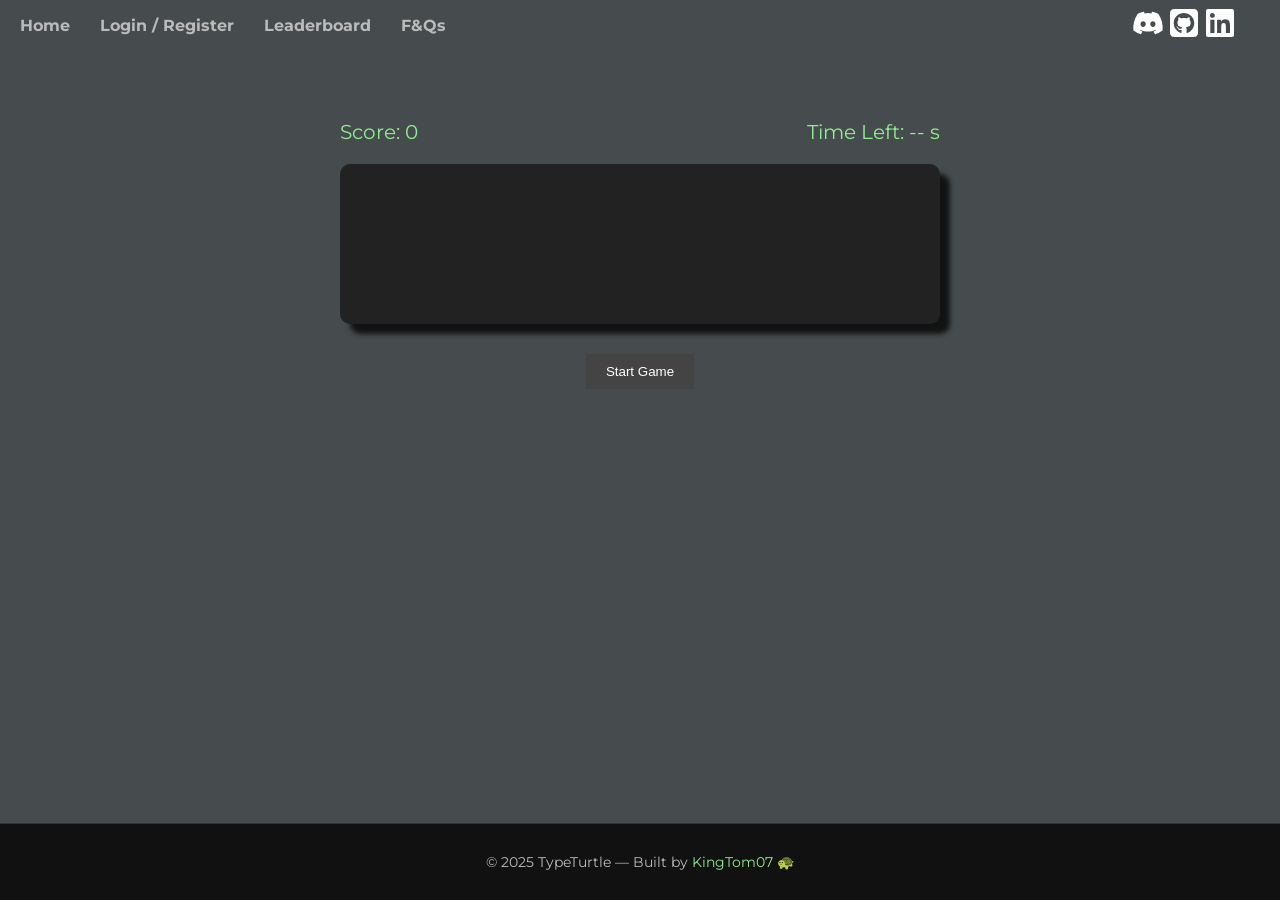
<file: TheFinalProject/arrows.html>
<!DOCTYPE html>
<html lang="en">
<head>
  <meta charset="UTF-8" />
  <title>Arrow/WASD Challenge | TypeTurtle</title>
  <link href="https://fonts.googleapis.com/css2?family=Montserrat:wght@400;600&display=swap" rel="stylesheet">
  <link rel="stylesheet" href="style.css" />
</head>
<body>
  <div class="topnav">
    <div class="navlinks">
      <a href="index.htm">Home</a>
      <a href="login.html">Login / Register</a>
      <a href="leaderboard.html">Leaderboard</a>
      <a href="faq.html">F&Qs</a>
    </div>
    <div class="socialLinks">
      <svg xmlns="http://www.w3.org/2000/svg" viewBox="0 0 640 512" class="icon"><!--!Font Awesome Free 6.7.2 by @fontawesome - https://fontawesome.com License - https://fontawesome.com/license/free Copyright 2025 Fonticons, Inc.--><path d="M524.5 69.8a1.5 1.5 0 0 0 -.8-.7A485.1 485.1 0 0 0 404.1 32a1.8 1.8 0 0 0 -1.9 .9 337.5 337.5 0 0 0 -14.9 30.6 447.8 447.8 0 0 0 -134.4 0 309.5 309.5 0 0 0 -15.1-30.6 1.9 1.9 0 0 0 -1.9-.9A483.7 483.7 0 0 0 116.1 69.1a1.7 1.7 0 0 0 -.8 .7C39.1 183.7 18.2 294.7 28.4 404.4a2 2 0 0 0 .8 1.4A487.7 487.7 0 0 0 176 479.9a1.9 1.9 0 0 0 2.1-.7A348.2 348.2 0 0 0 208.1 430.4a1.9 1.9 0 0 0 -1-2.6 321.2 321.2 0 0 1 -45.9-21.9 1.9 1.9 0 0 1 -.2-3.1c3.1-2.3 6.2-4.7 9.1-7.1a1.8 1.8 0 0 1 1.9-.3c96.2 43.9 200.4 43.9 295.5 0a1.8 1.8 0 0 1 1.9 .2c2.9 2.4 6 4.9 9.1 7.2a1.9 1.9 0 0 1 -.2 3.1 301.4 301.4 0 0 1 -45.9 21.8 1.9 1.9 0 0 0 -1 2.6 391.1 391.1 0 0 0 30 48.8 1.9 1.9 0 0 0 2.1 .7A486 486 0 0 0 610.7 405.7a1.9 1.9 0 0 0 .8-1.4C623.7 277.6 590.9 167.5 524.5 69.8zM222.5 337.6c-29 0-52.8-26.6-52.8-59.2S193.1 219.1 222.5 219.1c29.7 0 53.3 26.8 52.8 59.2C275.3 311 251.9 337.6 222.5 337.6zm195.4 0c-29 0-52.8-26.6-52.8-59.2S388.4 219.1 417.9 219.1c29.7 0 53.3 26.8 52.8 59.2C470.7 311 447.5 337.6 417.9 337.6z"/></svg>
      <svg xmlns="http://www.w3.org/2000/svg" viewBox="0 0 448 512" class="icon"><!--!Font Awesome Free 6.7.2 by @fontawesome - https://fontawesome.com License - https://fontawesome.com/license/free Copyright 2025 Fonticons, Inc.--><path d="M448 96c0-35.3-28.7-64-64-64H64C28.7 32 0 60.7 0 96V416c0 35.3 28.7 64 64 64H384c35.3 0 64-28.7 64-64V96zM265.8 407.7c0-1.8 0-6 .1-11.6c.1-11.4 .1-28.8 .1-43.7c0-15.6-5.2-25.5-11.3-30.7c37-4.1 76-9.2 76-73.1c0-18.2-6.5-27.3-17.1-39c1.7-4.3 7.4-22-1.7-45c-13.9-4.3-45.7 17.9-45.7 17.9c-13.2-3.7-27.5-5.6-41.6-5.6s-28.4 1.9-41.6 5.6c0 0-31.8-22.2-45.7-17.9c-9.1 22.9-3.5 40.6-1.7 45c-10.6 11.7-15.6 20.8-15.6 39c0 63.6 37.3 69 74.3 73.1c-4.8 4.3-9.1 11.7-10.6 22.3c-9.5 4.3-33.8 11.7-48.3-13.9c-9.1-15.8-25.5-17.1-25.5-17.1c-16.2-.2-1.1 10.2-1.1 10.2c10.8 5 18.4 24.2 18.4 24.2c9.7 29.7 56.1 19.7 56.1 19.7c0 9 .1 21.7 .1 30.6c0 4.8 .1 8.6 .1 10c0 4.3-3 9.5-11.5 8C106 393.6 59.8 330.8 59.8 257.4c0-91.8 70.2-161.5 162-161.5s166.2 69.7 166.2 161.5c.1 73.4-44.7 136.3-110.7 158.3c-8.4 1.5-11.5-3.7-11.5-8zm-90.5-54.8c-.2-1.5 1.1-2.8 3-3.2c1.9-.2 3.7 .6 3.9 1.9c.3 1.3-1 2.6-3 3c-1.9 .4-3.7-.4-3.9-1.7zm-9.1 3.2c-2.2 .2-3.7-.9-3.7-2.4c0-1.3 1.5-2.4 3.5-2.4c1.9-.2 3.7 .9 3.7 2.4c0 1.3-1.5 2.4-3.5 2.4zm-14.3-2.2c-1.9-.4-3.2-1.9-2.8-3.2s2.4-1.9 4.1-1.5c2 .6 3.3 2.1 2.8 3.4c-.4 1.3-2.4 1.9-4.1 1.3zm-12.5-7.3c-1.5-1.3-1.9-3.2-.9-4.1c.9-1.1 2.8-.9 4.3 .6c1.3 1.3 1.8 3.3 .9 4.1c-.9 1.1-2.8 .9-4.3-.6zm-8.5-10c-1.1-1.5-1.1-3.2 0-3.9c1.1-.9 2.8-.2 3.7 1.3c1.1 1.5 1.1 3.3 0 4.1c-.9 .6-2.6 0-3.7-1.5zm-6.3-8.8c-1.1-1.3-1.3-2.8-.4-3.5c.9-.9 2.4-.4 3.5 .6c1.1 1.3 1.3 2.8 .4 3.5c-.9 .9-2.4 .4-3.5-.6zm-6-6.4c-1.3-.6-1.9-1.7-1.5-2.6c.4-.6 1.5-.9 2.8-.4c1.3 .7 1.9 1.8 1.5 2.6c-.4 .9-1.7 1.1-2.8 .4z"/></svg>
      <svg xmlns="http://www.w3.org/2000/svg" viewBox="0 0 448 512" class="icon"><!--!Font Awesome Free 6.7.2 by @fontawesome - https://fontawesome.com License - https://fontawesome.com/license/free Copyright 2025 Fonticons, Inc.--><path d="M416 32H31.9C14.3 32 0 46.5 0 64.3v383.4C0 465.5 14.3 480 31.9 480H416c17.6 0 32-14.5 32-32.3V64.3c0-17.8-14.4-32.3-32-32.3zM135.4 416H69V202.2h66.5V416zm-33.2-243c-21.3 0-38.5-17.3-38.5-38.5S80.9 96 102.2 96c21.2 0 38.5 17.3 38.5 38.5 0 21.3-17.2 38.5-38.5 38.5zm282.1 243h-66.4V312c0-24.8-.5-56.7-34.5-56.7-34.6 0-39.9 27-39.9 54.9V416h-66.4V202.2h63.7v29.2h.9c8.9-16.8 30.6-34.5 62.9-34.5 67.2 0 79.7 44.3 79.7 101.9V416z"/></svg>

    </div>
  </div>

  <!-- Game container -->
  <div class="container" style="margin-top:120px;">
    <!-- Header row with score left and timer right -->
    <div class="game-header">
      <div class="score-container">
        Score: <span id="score">0</span>
      </div>
      <div class="timer-container">
        Time Left: <span id="timeLeft">--</span> s
      </div>
    </div>

    <!-- Big black box for the arrow sequence -->
    <div class="game-box">
      <div id="directionSequence" class="sequence"></div>
    </div>

    <!-- Start Button -->
    <button id="startBtn" onclick="startGame()">Start Game</button>

    <!-- (Optional) Hidden element for additional messages; not used here -->
    <div id="endMessage" class="hidden"></div>
  </div>

  <footer class="footer">
    <p>© 2025 TypeTurtle — Built by <a href="https://github.com/KingTom07" target="_blank">KingTom07 🐢</a></p>
  </footer>

  <script src="arrows.js"></script>
</body>
</html>
</file>
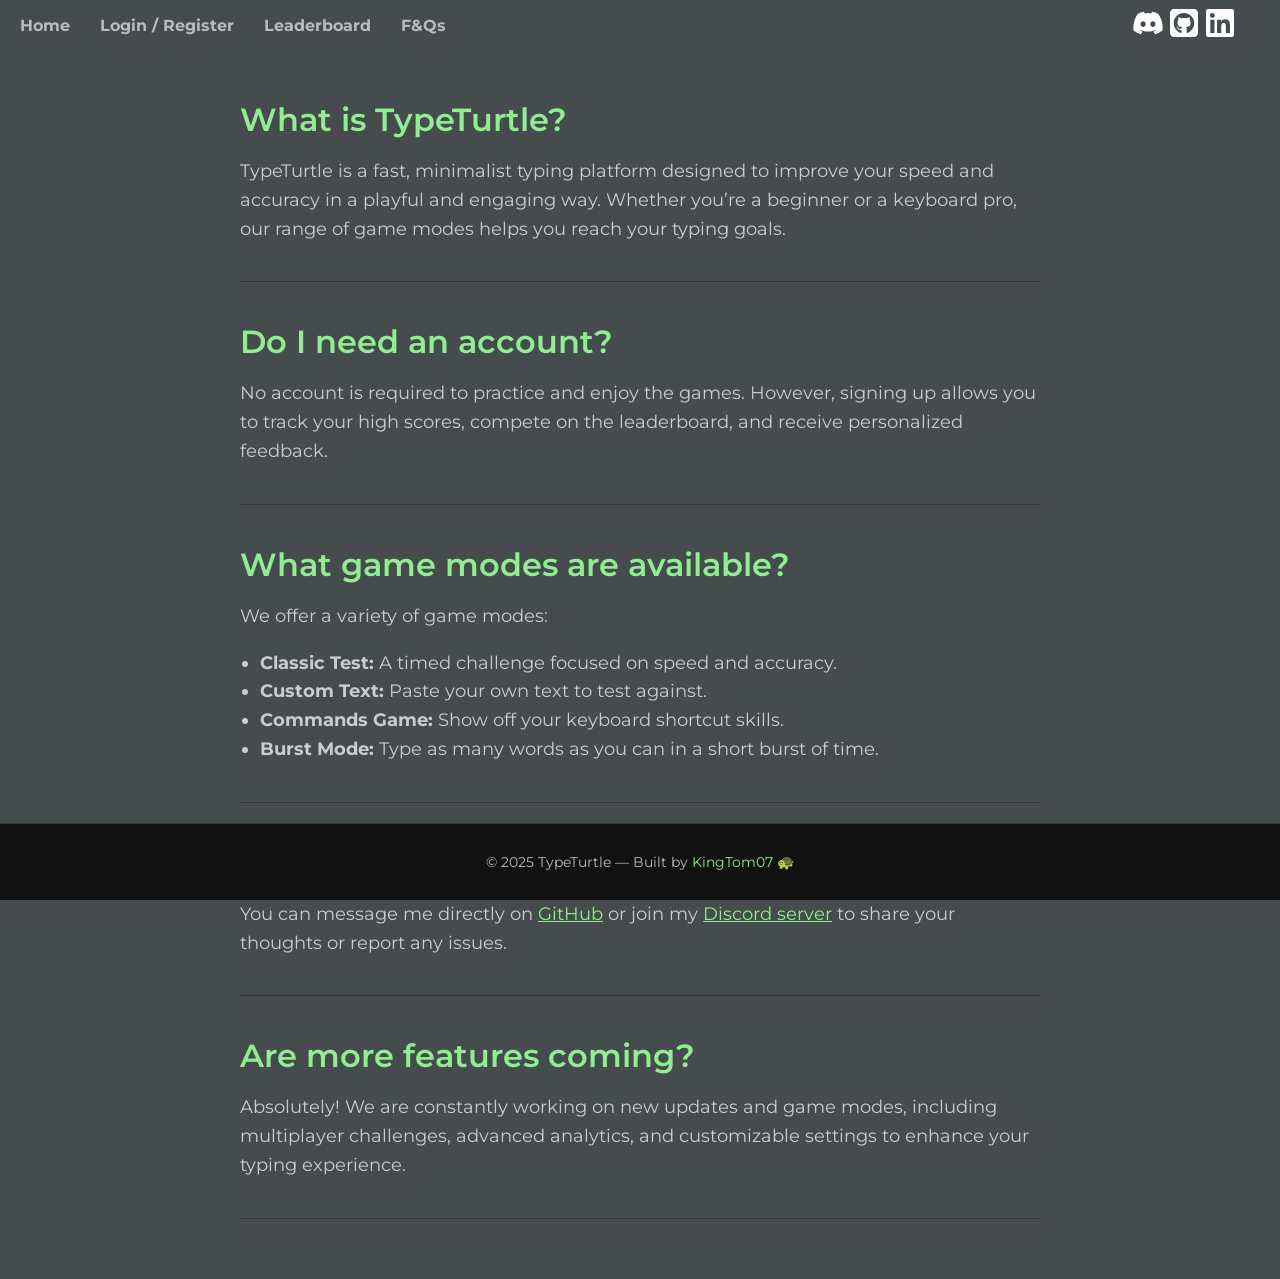
<file: TheFinalProject/faq.html>
<!DOCTYPE html>
<html lang="en">
<head>
  <meta charset="UTF-8">
  <title>FAQ | TypeTurtle</title>
  <meta name="viewport" content="width=device-width, initial-scale=1.0">
  <!-- Include Montserrat font -->
  <link href="https://fonts.googleapis.com/css2?family=Montserrat:wght@400;600&display=swap" rel="stylesheet">
  <link rel="stylesheet" href="style.css">
</head>
<body>
  <!-- Top Navigation -->
  <div class="topnav">
    <div class="navlinks">
        <a href="index.htm">Home</a>
        <a href="login.html">Login / Register</a>
        <a href="leaderboard.html">Leaderboard</a>
        <a href="faq.html">F&Qs</a>
      </div>
      <div class="socialLinks">
        <svg xmlns="http://www.w3.org/2000/svg" viewBox="0 0 640 512" class="icon"><!--!Font Awesome Free 6.7.2 by @fontawesome - https://fontawesome.com License - https://fontawesome.com/license/free Copyright 2025 Fonticons, Inc.--><path d="M524.5 69.8a1.5 1.5 0 0 0 -.8-.7A485.1 485.1 0 0 0 404.1 32a1.8 1.8 0 0 0 -1.9 .9 337.5 337.5 0 0 0 -14.9 30.6 447.8 447.8 0 0 0 -134.4 0 309.5 309.5 0 0 0 -15.1-30.6 1.9 1.9 0 0 0 -1.9-.9A483.7 483.7 0 0 0 116.1 69.1a1.7 1.7 0 0 0 -.8 .7C39.1 183.7 18.2 294.7 28.4 404.4a2 2 0 0 0 .8 1.4A487.7 487.7 0 0 0 176 479.9a1.9 1.9 0 0 0 2.1-.7A348.2 348.2 0 0 0 208.1 430.4a1.9 1.9 0 0 0 -1-2.6 321.2 321.2 0 0 1 -45.9-21.9 1.9 1.9 0 0 1 -.2-3.1c3.1-2.3 6.2-4.7 9.1-7.1a1.8 1.8 0 0 1 1.9-.3c96.2 43.9 200.4 43.9 295.5 0a1.8 1.8 0 0 1 1.9 .2c2.9 2.4 6 4.9 9.1 7.2a1.9 1.9 0 0 1 -.2 3.1 301.4 301.4 0 0 1 -45.9 21.8 1.9 1.9 0 0 0 -1 2.6 391.1 391.1 0 0 0 30 48.8 1.9 1.9 0 0 0 2.1 .7A486 486 0 0 0 610.7 405.7a1.9 1.9 0 0 0 .8-1.4C623.7 277.6 590.9 167.5 524.5 69.8zM222.5 337.6c-29 0-52.8-26.6-52.8-59.2S193.1 219.1 222.5 219.1c29.7 0 53.3 26.8 52.8 59.2C275.3 311 251.9 337.6 222.5 337.6zm195.4 0c-29 0-52.8-26.6-52.8-59.2S388.4 219.1 417.9 219.1c29.7 0 53.3 26.8 52.8 59.2C470.7 311 447.5 337.6 417.9 337.6z"/></svg>
        <svg xmlns="http://www.w3.org/2000/svg" viewBox="0 0 448 512" class="icon"><!--!Font Awesome Free 6.7.2 by @fontawesome - https://fontawesome.com License - https://fontawesome.com/license/free Copyright 2025 Fonticons, Inc.--><path d="M448 96c0-35.3-28.7-64-64-64H64C28.7 32 0 60.7 0 96V416c0 35.3 28.7 64 64 64H384c35.3 0 64-28.7 64-64V96zM265.8 407.7c0-1.8 0-6 .1-11.6c.1-11.4 .1-28.8 .1-43.7c0-15.6-5.2-25.5-11.3-30.7c37-4.1 76-9.2 76-73.1c0-18.2-6.5-27.3-17.1-39c1.7-4.3 7.4-22-1.7-45c-13.9-4.3-45.7 17.9-45.7 17.9c-13.2-3.7-27.5-5.6-41.6-5.6s-28.4 1.9-41.6 5.6c0 0-31.8-22.2-45.7-17.9c-9.1 22.9-3.5 40.6-1.7 45c-10.6 11.7-15.6 20.8-15.6 39c0 63.6 37.3 69 74.3 73.1c-4.8 4.3-9.1 11.7-10.6 22.3c-9.5 4.3-33.8 11.7-48.3-13.9c-9.1-15.8-25.5-17.1-25.5-17.1c-16.2-.2-1.1 10.2-1.1 10.2c10.8 5 18.4 24.2 18.4 24.2c9.7 29.7 56.1 19.7 56.1 19.7c0 9 .1 21.7 .1 30.6c0 4.8 .1 8.6 .1 10c0 4.3-3 9.5-11.5 8C106 393.6 59.8 330.8 59.8 257.4c0-91.8 70.2-161.5 162-161.5s166.2 69.7 166.2 161.5c.1 73.4-44.7 136.3-110.7 158.3c-8.4 1.5-11.5-3.7-11.5-8zm-90.5-54.8c-.2-1.5 1.1-2.8 3-3.2c1.9-.2 3.7 .6 3.9 1.9c.3 1.3-1 2.6-3 3c-1.9 .4-3.7-.4-3.9-1.7zm-9.1 3.2c-2.2 .2-3.7-.9-3.7-2.4c0-1.3 1.5-2.4 3.5-2.4c1.9-.2 3.7 .9 3.7 2.4c0 1.3-1.5 2.4-3.5 2.4zm-14.3-2.2c-1.9-.4-3.2-1.9-2.8-3.2s2.4-1.9 4.1-1.5c2 .6 3.3 2.1 2.8 3.4c-.4 1.3-2.4 1.9-4.1 1.3zm-12.5-7.3c-1.5-1.3-1.9-3.2-.9-4.1c.9-1.1 2.8-.9 4.3 .6c1.3 1.3 1.8 3.3 .9 4.1c-.9 1.1-2.8 .9-4.3-.6zm-8.5-10c-1.1-1.5-1.1-3.2 0-3.9c1.1-.9 2.8-.2 3.7 1.3c1.1 1.5 1.1 3.3 0 4.1c-.9 .6-2.6 0-3.7-1.5zm-6.3-8.8c-1.1-1.3-1.3-2.8-.4-3.5c.9-.9 2.4-.4 3.5 .6c1.1 1.3 1.3 2.8 .4 3.5c-.9 .9-2.4 .4-3.5-.6zm-6-6.4c-1.3-.6-1.9-1.7-1.5-2.6c.4-.6 1.5-.9 2.8-.4c1.3 .7 1.9 1.8 1.5 2.6c-.4 .9-1.7 1.1-2.8 .4z"/></svg>
        <svg xmlns="http://www.w3.org/2000/svg" viewBox="0 0 448 512" class="icon"><!--!Font Awesome Free 6.7.2 by @fontawesome - https://fontawesome.com License - https://fontawesome.com/license/free Copyright 2025 Fonticons, Inc.--><path d="M416 32H31.9C14.3 32 0 46.5 0 64.3v383.4C0 465.5 14.3 480 31.9 480H416c17.6 0 32-14.5 32-32.3V64.3c0-17.8-14.4-32.3-32-32.3zM135.4 416H69V202.2h66.5V416zm-33.2-243c-21.3 0-38.5-17.3-38.5-38.5S80.9 96 102.2 96c21.2 0 38.5 17.3 38.5 38.5 0 21.3-17.2 38.5-38.5 38.5zm282.1 243h-66.4V312c0-24.8-.5-56.7-34.5-56.7-34.6 0-39.9 27-39.9 54.9V416h-66.4V202.2h63.7v29.2h.9c8.9-16.8 30.6-34.5 62.9-34.5 67.2 0 79.7 44.3 79.7 101.9V416z"/></svg>

      </div>
  </div>

  <!-- FAQ Content -->
  <main class="faq-container">
    <section class="faq-section">
      <h2>What is TypeTurtle?</h2>
      <p>TypeTurtle is a fast, minimalist typing platform designed to improve your speed and accuracy in a playful and engaging way. Whether you’re a beginner or a keyboard pro, our range of game modes helps you reach your typing goals.</p>
    </section>

    <section class="faq-section">
      <h2>Do I need an account?</h2>
      <p>No account is required to practice and enjoy the games. However, signing up allows you to track your high scores, compete on the leaderboard, and receive personalized feedback.</p>
    </section>

    <section class="faq-section">
      <h2>What game modes are available?</h2>
      <p>We offer a variety of game modes:
        <ul>
          <li><strong>Classic Test:</strong> A timed challenge focused on speed and accuracy.</li>
          <li><strong>Custom Text:</strong> Paste your own text to test against.</li>
          <li><strong>Commands Game:</strong> Show off your keyboard shortcut skills.</li>
          <li><strong>Burst Mode:</strong> Type as many words as you can in a short burst of time.</li>
        </ul>
      </p>
    </section>

    <section class="faq-section">
      <h2>How can I give feedback?</h2>
      <p>You can message me directly on <a href="https://github.com/KingTom07" target="_blank" class="hyperlink">GitHub</a> or join my <a href="https://discord.gg/YOUR-SERVER-CODE" target="_blank" class="hyperlink">Discord server</a> to share your thoughts or report any issues.</p>
    </section>

    <section class="faq-section">
      <h2>Are more features coming?</h2>
      <p>Absolutely! We are constantly working on new updates and game modes, including multiplayer challenges, advanced analytics, and customizable settings to enhance your typing experience.</p>
    </section>
  </main>

  <!-- Footer -->
  <footer class="footer">
    <p>© 2025 TypeTurtle — Built by <a href="https://github.com/KingTom07" target="_blank">KingTom07 🐢</a></p>
  </footer>
</body>
</html>
</file>
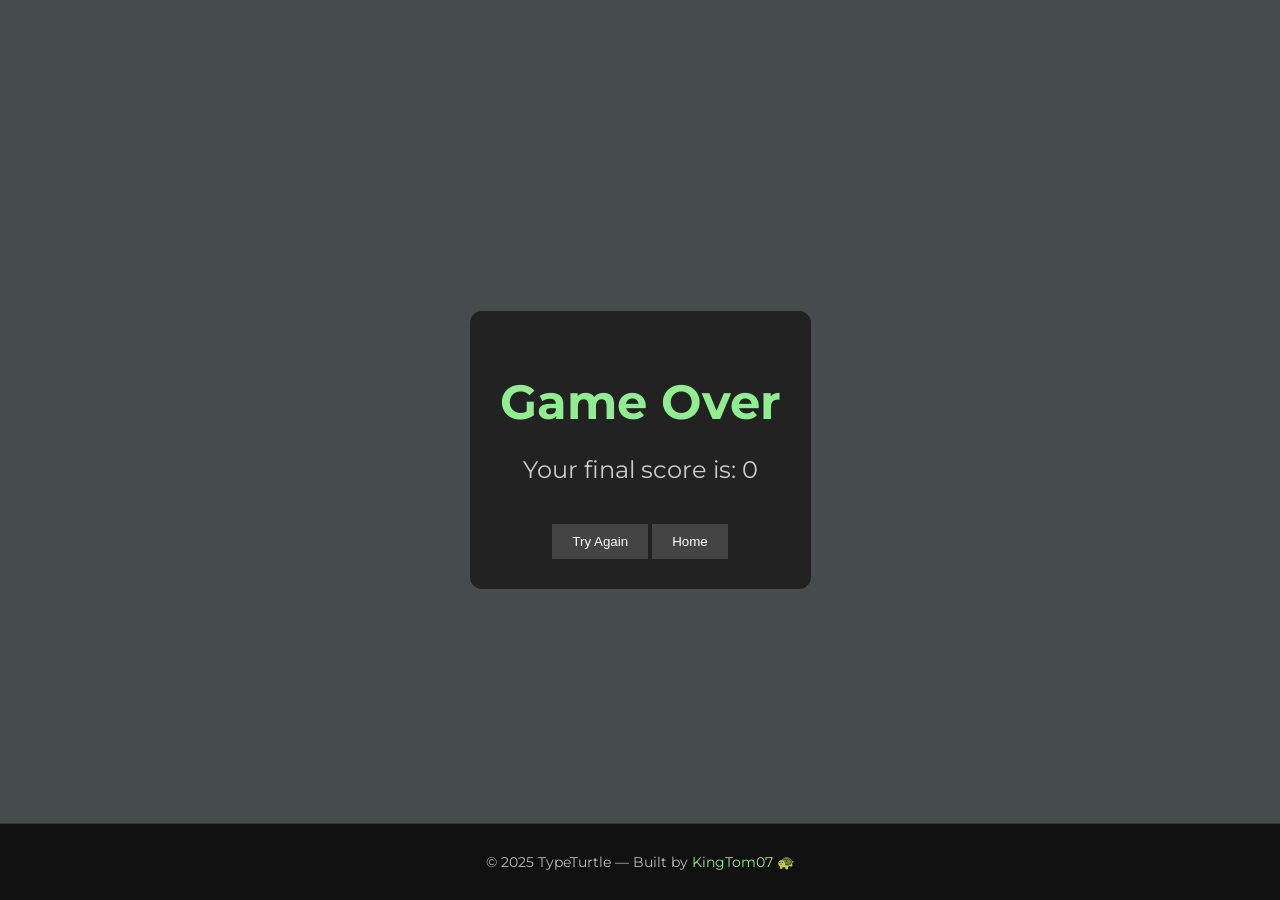
<file: TheFinalProject/gameover.html>
<!DOCTYPE html>
<html lang="en">
<head>
  <meta charset="UTF-8" />
  <title>Game Over | TypeTurtle</title>
  <link href="https://fonts.googleapis.com/css2?family=Montserrat:wght@400;600&display=swap" rel="stylesheet">
  <link rel="stylesheet" href="style.css" />
</head>
<body class="results-page">
  <div class="gameover-container">
    <h1>Game Over</h1>
    <p id="finalScore"></p>
    <button onclick="retryGame()">Try Again</button>
    <button onclick="goHome()">Home</button>
  </div>
  
  <footer class="footer">
    <p>© 2025 TypeTurtle — Built by <a href="https://github.com/KingTom07" target="_blank">KingTom07 🐢</a></p>
  </footer>

  <script>
    // Helper function to get query parameter from URL
    function getQueryParam(param) {
      const urlParams = new URLSearchParams(window.location.search);
      return urlParams.get(param);
    }
    
    function retryGame() {
      window.location.href = "arrows.html";
    }
    
    function goHome() {
      window.location.href = "index.htm";
    }
    
    const score = getQueryParam("score");
    document.getElementById("finalScore").textContent = "Your final score is: " + (score || 0);
  </script>
</body>
</html>
</file>
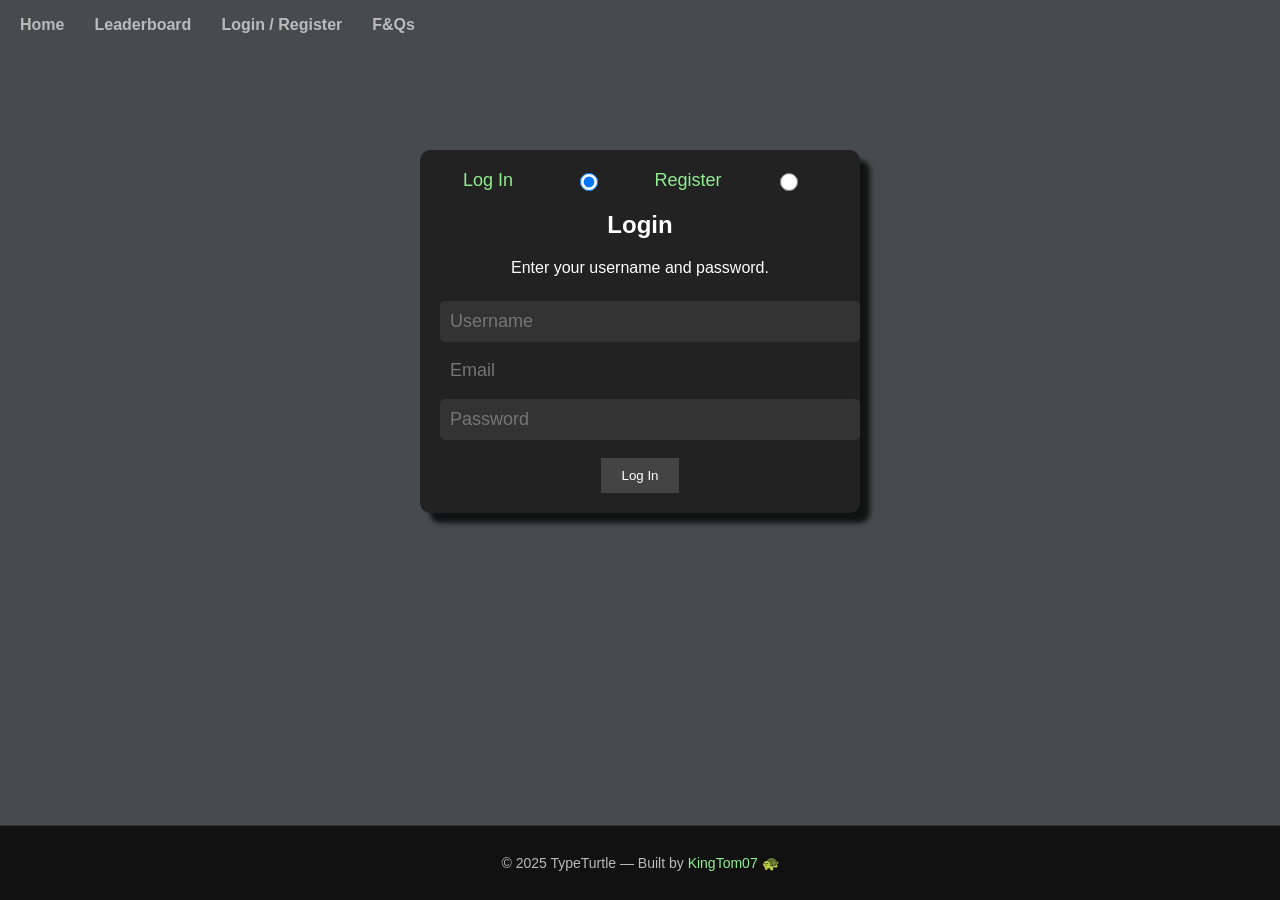
<file: TheFinalProject/login.html>
<!DOCTYPE html>
<html lang="en">
<head>
  <meta charset="UTF-8" />
  <title>Login / Register - TypeTurtle</title>
  <link rel="stylesheet" href="style.css" />
</head>
<body>
  <div class="topnav">
    <div class="navlinks">
      <a href="index.htm">Home</a>
      <a href="leaderboard.html">Leaderboard</a>
      <a href="login.html" class="active">Login / Register</a>
      <a href="faq.html">F&Qs</a>
    </div>
  </div>

  <div class="login-form">
    <div class="login-type-selector">
      <label for="login-type-login">Log In</label>
      <input type="radio" name="login-type" id="login-type-login" checked onclick="toggleLoginType('login')" />
      <label for="login-type-register">Register</label>
      <input type="radio" name="login-type" id="login-type-register" onclick="toggleLoginType('register')" />

    </div>
    <div id="login-type-login-form" class="login-form-content">
      <h2 id="login-title">Login</h2>
      <p id="message">Enter your username and password.</p>
    </div>  

    <input type="text" id="username" placeholder="Username" />
    <input type="email" id="email" placeholder="Email" />
    <input type="password" id="password" placeholder="Password" />
    <button id="loginButton" onclick="onLogin()">Log In</button>
    <button id="registerButton" onclick="onRegister()" style="display: none;">Register</button>
  </div>

  <footer class="footer">
    <p>© 2025 TypeTurtle — Built by <a href="https://github.com/KingTom07" target="_blank">KingTom07 🐢</a></p>
  </footer>

  <script src="login.js"></script>
</body>
</html>
</file>
<file: TheFinalProject/style.css>
/* General Layout */
body {
    font-family: 'Montserrat', sans-serif;
    margin: 0;
    background-color: #464c4d;
    color: white;
    text-align: center;
    
  }
  
  /* Fixed Top Nav Bar */
  .topnav {
    width: 95%;
    height: 50px;
    background-color: #464c4d;
    display: flex;
    justify-content: space-between;
    padding-left: 20px;
    padding-right: 40px;
    
    align-items: center;
    position: fixed;
    top: 0;
    z-index: 1000;
    
  }

  
  
  .navlinks {
    display: flex;
    gap: 30px;
  }
  
  .navlinks a {
    color: #bbb;
    text-decoration: none;
    font-weight: bold;
    font-size: 16px;
    transition: color 0.3s ease;
  }
  
  .navlinks a:hover {
    color: #5aff5a;
  }
  
  /* Main Typing Container */
  .container {
    width: 80%;
    max-width: 600px;
    margin: 100px auto 50px auto;
  }
  
  .stats {
    display: flex;
    justify-content: space-between;
    font-size: 18px;
    margin-bottom: 10px;
  }
  
  .typing-area {
    border: 2px solid #444;
    padding: 20px;
    border-radius: 10px;
    background: #3b3a3a;
  }
  
  .text {
    font-size: 24px;
    text-align: left;
    word-wrap: break-word;
  }

  
  
  input {
    width: 100%;
    padding: 10px;
    font-size: 18px;
    border: none;
    background: none;
    outline: none;
    color: white;
    caret-color: orange;
  }
  
  .correct {
    color: lime;
  }
  
  .incorrect {
    color: red;
    text-decoration: underline;
  }

  
  /*css for results.html*/
  
  body.results-page {
    display: flex;
    flex-direction: column;
    align-items: center;
    justify-content: center;
    height: 100vh;
  }
  
  .result-container {
    width: 100%;
    max-width: 1000px;
    text-align: center;
    padding: 20px;
    margin: 0 auto;
  }
  
  canvas {
    width: 100% !important;
    height: 400px !important;
    background: #333;
    border-radius: 10px;
    padding: 10px;
  }
  
  .back-btn {
    margin-top: 20px;
    font-size: 16px;
    padding: 10px 20px;
    background: #333;
    color: white;
    border: none;
    cursor: pointer;
    border-radius: 5px;
  }
  
  .back-btn:hover {
    background: #444;
  }

  /*Leaderboard.html*/

  /* ---------- Leaderboard Page Layout ---------- */
  
  .leaderboard-page {
    display: flex;
    flex-direction: row;
    gap: 20px;
    padding: 100px 20px 80px; /* top padding to avoid the topnav */
    max-width: 1200px;
    margin: 0 auto;
    color: #eaecea;
    background-color: #222;
  }

  .leaderboard-list {
    flex: 1;
    max-width: 300px;
    background-color: #222;
    border-radius: 5%;
    border: #222 solid 4px;
  }

  .leaderboard-list h2 {
    font-size: 28px;
    color: #90ee90;
    margin-bottom: 20px;
    font-weight: 600;
  }

  #leaderboardEntries {
    list-style: none;
    padding: 0;
  }

  .leaderboard-entry {
    padding: 10px;
    margin-bottom: 10px;
    background-color: #222;
    border-radius: 8px;
    cursor: pointer;
    transition: background 0.3s ease;
    display: flex;
    justify-content: space-between;
    align-items: center;
  }

 
  

  .leaderboard-entry:hover,
  .leaderboard-entry.active {
    background-color: #333;
  }

  .leaderboard-entry span {
    font-size: 18px;
  }

  .leaderboard-graph {
    flex: 2;
    background-color: #222;
    padding: 20px;
    border-radius: 8px;
  }

  .login-form, .leaderboard {
    max-width: 400px;
    margin: 150px auto;
    padding: 20px;
    background: #222;
    border-radius: 10px;
    text-align: center;
    box-shadow: 10px 10px 5px 0px rgba(0,0,0,0.75);

  }

  .login-type-selector {
    display: flex;
    justify-content: space-between;
    margin-bottom: 20px;
  }

  label {
    font-size: 18px;
    width: 100%;
    color: #90ee90;
  }
  
  input[type="text"],
  input[type="password"] {
    width: 100%;
    padding: 10px;
    margin: 8px 0;
    background: #333;
    color: white;
    border: none;
    border-radius: 5px;
    
  }
  
  button {
    padding: 10px 20px;
    margin-top: 10px;
    background: #444;
    color: white;
    border: none;
    cursor: pointer;
  }
  
  button:hover {
    background: #555;
  }
  
  ul {
    list-style: none;
    padding: 0;
  }
  
  .hidden {
    display: none;
  }

  .footer {
    width: 100%;
    text-align: center;
    padding: 15px 0;
    background-color: #111;
    color: #bbb;
    font-size: 14px;
    position: fixed;
    bottom: 0;
    left: 0;
    z-index: 500;
    border-top: 1px solid #333;
    
  }

  .footer a {
    color: #90ee90; /* Light green */
    text-decoration: none;
    transition: color 0.3s ease;
  }
  
  .footer a:hover {
    color: #aaffaa;
    text-decoration: underline;
  }

  
  /*------HOME PAGE------*/

  .home-content {
    text-align: center;
    margin-top: 120px;
  }
  
  .home-content h1 {
    font-size: 48px;
    color: #90ee90;
    margin-bottom: 10px;
  }
  
  .home-content p {
    font-size: 18px;
    color: #ccc;
    margin-bottom: 40px;
  }


  
  .game-grid {
    display: flex;
    flex-wrap: wrap;
    justify-content: center;
    gap: 20px;
    max-width: 800px;
    margin: 0 auto;
  }
  
  .game-button {
    background-color: #222;
    color: white;
    padding: 16px 24px;
    text-decoration: none;
    border-radius: 8px;
    font-size: 18px;
    width: 200px;
    text-align: center;
    transition: background 0.3s ease, transform 0.2s ease;
    border: 1px solid #444;
    box-shadow: 10px 10px 5px 0px rgba(0,0,0,0.75);
  }
  
  .game-button:hover {
    background-color: #90ee90;
    color: black;
    transform: scale(1.05);
  }

  
  /*-----LOADING SCREEN------*/

/*------CUSTOM TEXT GAME-----------*/

textarea {
  width: 100%;
  padding: 12px;
  margin-bottom: 15px;
  font-size: 16px;
  background: #222;
  color: white;
  border: 1px solid #444;
  border-radius: 6px;
}

.hidden {
  display: none;
}

/*------COMMANDS GAME------*/

#currentCommand {
  font-size: 24px;
  margin-top: 10px;
  color: #90ee90;
}

#result {
  font-size: 20px;
  margin-top: 15px;
  font-weight: bold;
}

/*------BURST MODE------*/

.active-word {
  background-color: #444;
  padding: 2px 4px;
  border-radius: 3px;
}

.correct {
  color: lime;
}

.incorrect {
  color: red;
  text-decoration: underline;
}


/*--------FAQ-------*/

.faq-container {
  max-width: 800px;
  margin: 100px auto 60px auto;
  padding: 0 20px;
  text-align: left;
}
.faq-section {
  margin-bottom: 40px;
  padding-bottom: 20px;
  border-bottom: 1px solid #333;
}
.faq-section h2 {
  font-size: 32px;
  color: #90ee90;
  font-weight: 600;
  margin-bottom: 10px;
}
.faq-section p,
.faq-section li {
  font-size: 18px;
  line-height: 1.6;
  color: #ccc;
}
.faq-section ul {
  margin: 10px 0 0 20px;
  padding: 0;
  list-style-type: disc;
}

/*------------ICON---------*/

.icon{
  width: 2em;
  height: 2em;
  fill: white;

}

.icon:hover{
  fill: #5aff5a;
}

.hyperlink{
  color:#90ee90
}

/*-------ARROWS GAME---------*/  

/* --------- Game Header and Box for Arrows Game --------- */
.game-header {
  display: flex;
  justify-content: space-between;
  align-items: center;
  margin-bottom: 20px;
}

.score-container, .timer-container {
  font-size: 20px;
  color: #90ee90;
}

.game-box {
  background-color: #222;
  color: #fff;
  padding: 30px;
  border-radius: 10px;
  margin-bottom: 20px;
  min-height: 100px;
  display: flex;
  align-items: center;
  justify-content: center;
  box-shadow: 10px 10px 5px 0px rgba(0,0,0,0.75);

}

/* Directions styling */
.direction {
  display: inline-block;
  margin: 0 6px;
  padding: 6px 10px;
  background: #222;
  border-radius: 5px;
  color: #fff;
  font-size: 24px;
  transition: background 0.3s ease;
}

.direction.active {
  background: #444;
  border: 2px solid #5aff5a;
}

.direction.correct {
  background: #5aff5a;
  color: #000;
}

/* --------- Game Over Screen --------- */
.gameover-container {
  max-width: 600px;
  margin: 150px auto;
  background: #222;
  padding: 30px;
  border-radius: 12px;
  text-align: center;
  color: #ccc;
}

.gameover-container h1 {
  font-size: 48px;
  color: #90ee90;
  margin-bottom: 20px;
}

.gameover-container p {
  font-size: 24px;
  margin-bottom: 30px;
}



/*-------MEDIA QUERIES---------*/


@media only screen and (max-width: 600px) {
  .topnav { flex-direction: column; }
  .navlinks { display: flex; flex-direction: column; }
  .container { width: 90%; margin: 80px auto 20px auto; }
  .leaderboard-page { grid-template-columns: 1fr; }
  .game-grid { flex-direction: column; }
  h1 { font-size: 32px; }
  .footer { font-size: 12px; }
}

@media (max-width: 768px) {
  .container {
    width: 95%;
    margin: 80px auto; 
    /* smaller top margin for mobile */
  }
  .typing-area {
    padding: 15px;
    /* maybe smaller padding on mobile */
  }
}
</file>
